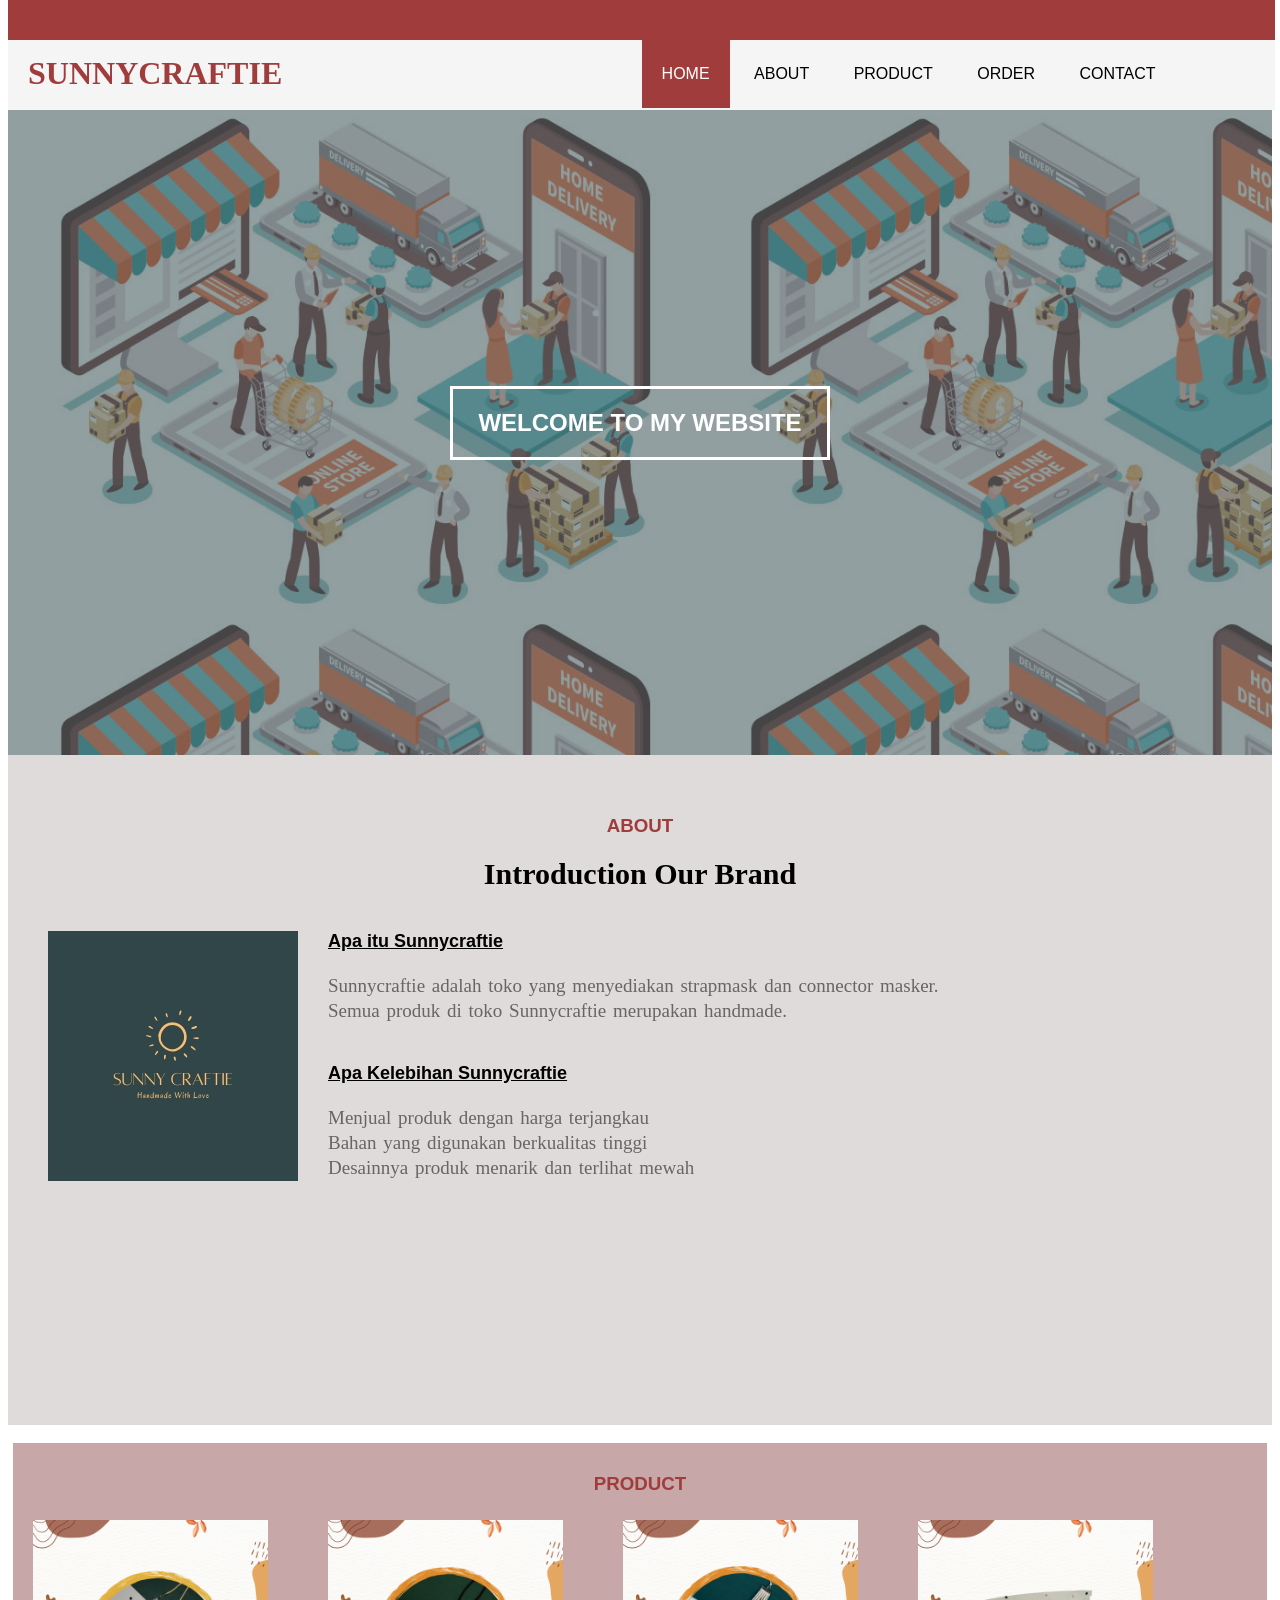
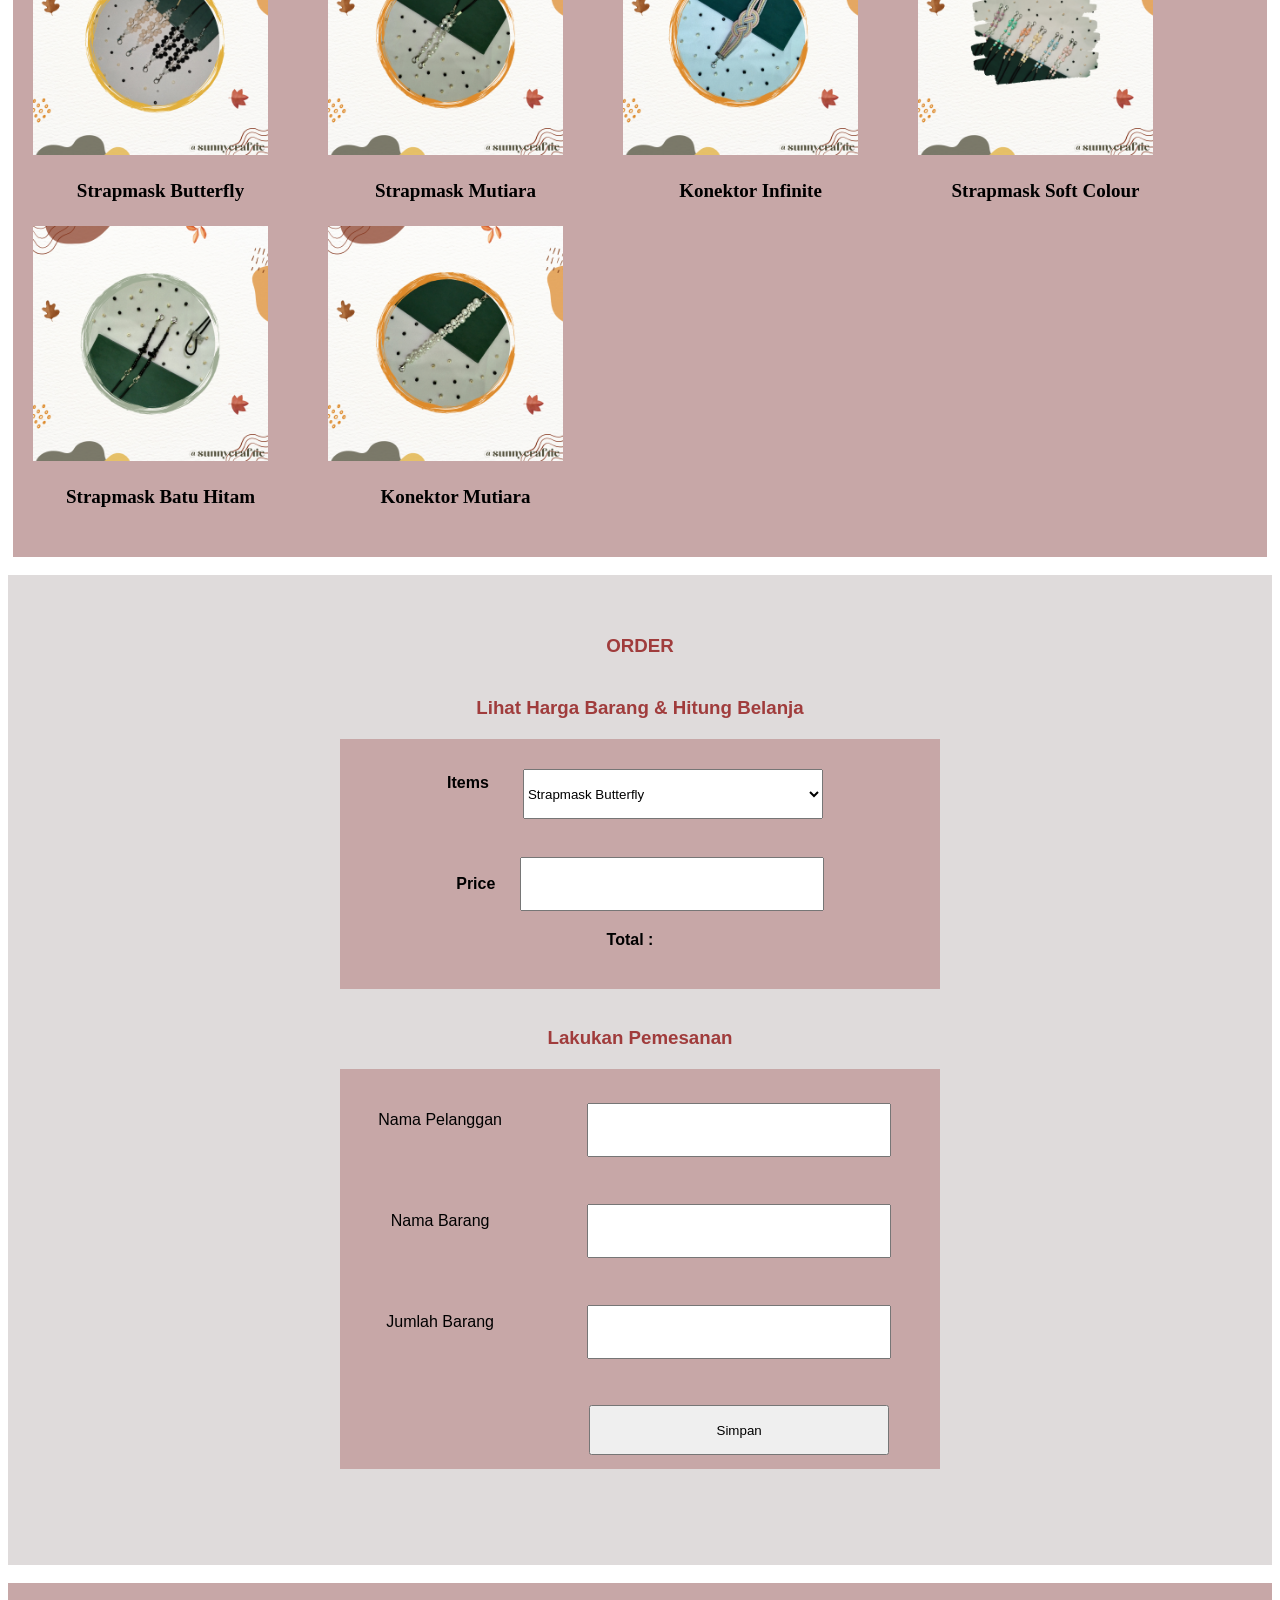
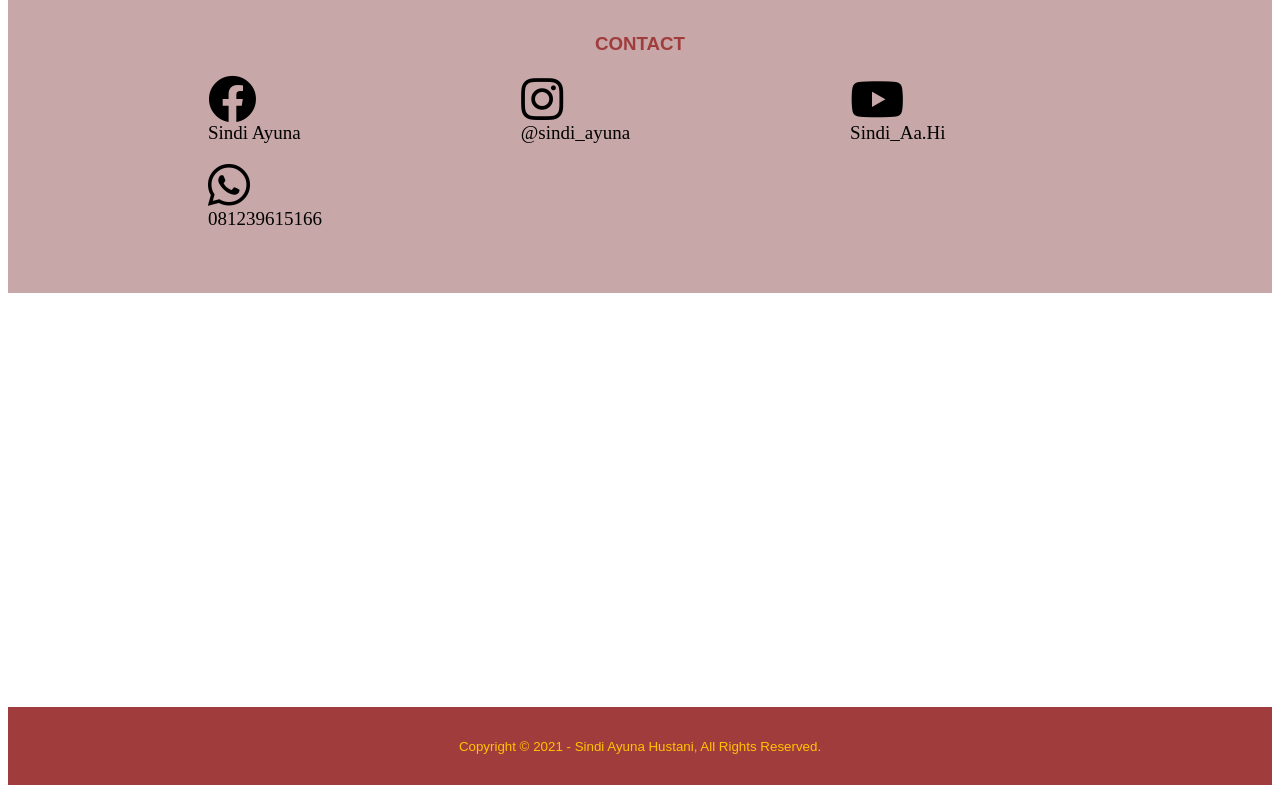
<file: uuu/index.html>
<!DOCTYPE html>
<html>
<head>
	<meta charset="utf-8">
	<meta name="viewport" content="width=device-width, initial-scale=1">
	<title>Sindi Ayuna Hustani</title>
	<link rel="stylesheet" type="text/css" href="stylesheet.css">
	<link rel="stylesheet" type="text/css" href="https://cdnjs.cloudflare.com/ajax/libs/font-awesome/5.15.3/css/all.min.css">
</head>
<body>
	<!-- header -->
	<header>
		<div class="navbar"></div>
		<div class="container">
		<h1><a href="main.php"></a>SUNNYCRAFTIE</h1>
		<ul>
			<li class="active"><a href="main.php">HOME</a></li>
            <li><a href="about.html">ABOUT</a></li>
			<li><a href="product.html">PRODUCT</a></li>
			<li><a href="order.php">ORDER</a></li>
			<li><a href="contact.html">CONTACT</a></li>
		</ul>
		</div>
	</header>

	<!-- banner -->
	<section class="banner">
		<h2 id="home">WELCOME TO MY WEBSITE</h2>
	</section>
	<!-- about -->
	<section class="about">
		<div class="container">
			<h3>ABOUT</h3>
            <h4>Introduction Our Brand</h4>
            <img src="foto/sun.jpeg" width="250px" alt="">
            <span><b><u>Apa itu Sunnycraftie</u></b><span>
            <br><br>
            <p>Sunnycraftie adalah toko yang menyediakan strapmask dan connector masker. Semua produk di toko Sunnycraftie merupakan handmade.</p>
            <br>
            <span><b><u>Apa Kelebihan Sunnycraftie</u></b><span>
            <br><br>
            <p> Menjual produk dengan harga terjangkau<br>
                Bahan yang digunakan berkualitas tinggi<br>
                Desainnya produk menarik dan terlihat mewah<br>
            </p>
		</div>
	</section>
	<br>
    <section class="product">
        <div class="container">
            <h3>PRODUCT</h3>
		<ul>
			<li><img src="foto/1.png"><b><p>Strapmask Butterfly</p></b></li>
            <li><img src="foto/2.png"><b><p>Strapmask Mutiara</p></b></li>
            <li><img src="foto/3.png"><b><p>Konektor Infinite </p></b></li>
            <li><img src="foto/4.png"><b><p>Strapmask Soft Colour</p></b></li>
            <li><img src="foto/5.png"><b><p>Strapmask Batu Hitam</p></b></li>
            <li><img src="foto/6.png"><b><p>Konektor Mutiara</p></b></li>
		</ul>
        </div>
    </section>
	<br>
	<section class="order">
		<div class="container">
			<h3>ORDER</h3>
			<h3>Lihat Harga Barang & Hitung Belanja</h3>
			<form>
				<div class="flexList">
					<label><b> Items </b></label>
					<select onchange="calculateAmount(this.value);" required>
						<option value="25000">Strapmask Butterfly</option>
						<option value="10000">Strapmask Mutiara</option>
						<option value="10000">Konektor Infinite</option>
						<option value="10000">Strapmask Soft Colour</option>
						<option value="10000">Strapmask Batu Hitam</option>
						<option value="80000">Konektor Mutiara</option> 
					</select>
				</div>
				<br>
				<label><b> Price </b></label>
				<input id="tot_amount" type="number" readonly>
				<br><br>
				<label><b> Total : </b></label>
				<span id="total"></span>
			</form>
			<br>
            <h3>Lakukan Pemesanan</h3>
    <form action="" method="post">
    <table>
        <tr>
            <td width="150"> Nama Pelanggan</td>
            <td> <input type="text" name="kode_barang"> </td>
        </tr>
        <tr>
            <td width="150"> Nama Barang </td>
            <td> <input type="text" name="nama_barang"> </td>
        </tr>
        <tr>
            <td width="150"> Jumlah Barang </td>
            <td> <input type="text" name="harga_barang"> </td>
        </tr>
        <tr>
            <td></td>
            <td width="150"><input type="submit" name="proses" value="Simpan"> </td>
        </tr>
    </table>
    </form>
	</div>
	</section>
	<br>
    <section class="contact">
        <div class="container">
            <h3>CONTACT</h3>
			<ul>
				<li><a href="#"><i class="fab fa-facebook fa-3x"><p>Sindi Ayuna</p></i></a></li>
				<li><a href="#"><i class="fab fa-instagram fa-3x"><p>@sindi_ayuna</p></i></a></li>
				<li><a href="#"><i class="fab fa-youtube fa-3x"><p>Sindi_Aa.Hi</p></i></a></li>
				<li><a href="#"><i class="fab fa-whatsapp fa-3x"><p>081239615166</p></i></a></li>
			</ul>
		</div>
    </section>
    <br><br><br><br><br><br><br><br><br><br><br><br><br><br><br><br><br><br><br><br><br><br><br>

	<!-- footer -->
	<footer>
		<div class="container">
			<small> Copyright &copy; 2021 - Sindi Ayuna Hustani, All Rights Reserved.</small>
		</div>
	</footer>

	<!--Javascript-->
	<script src="order.js"></script>
</body>
</html>
</file>
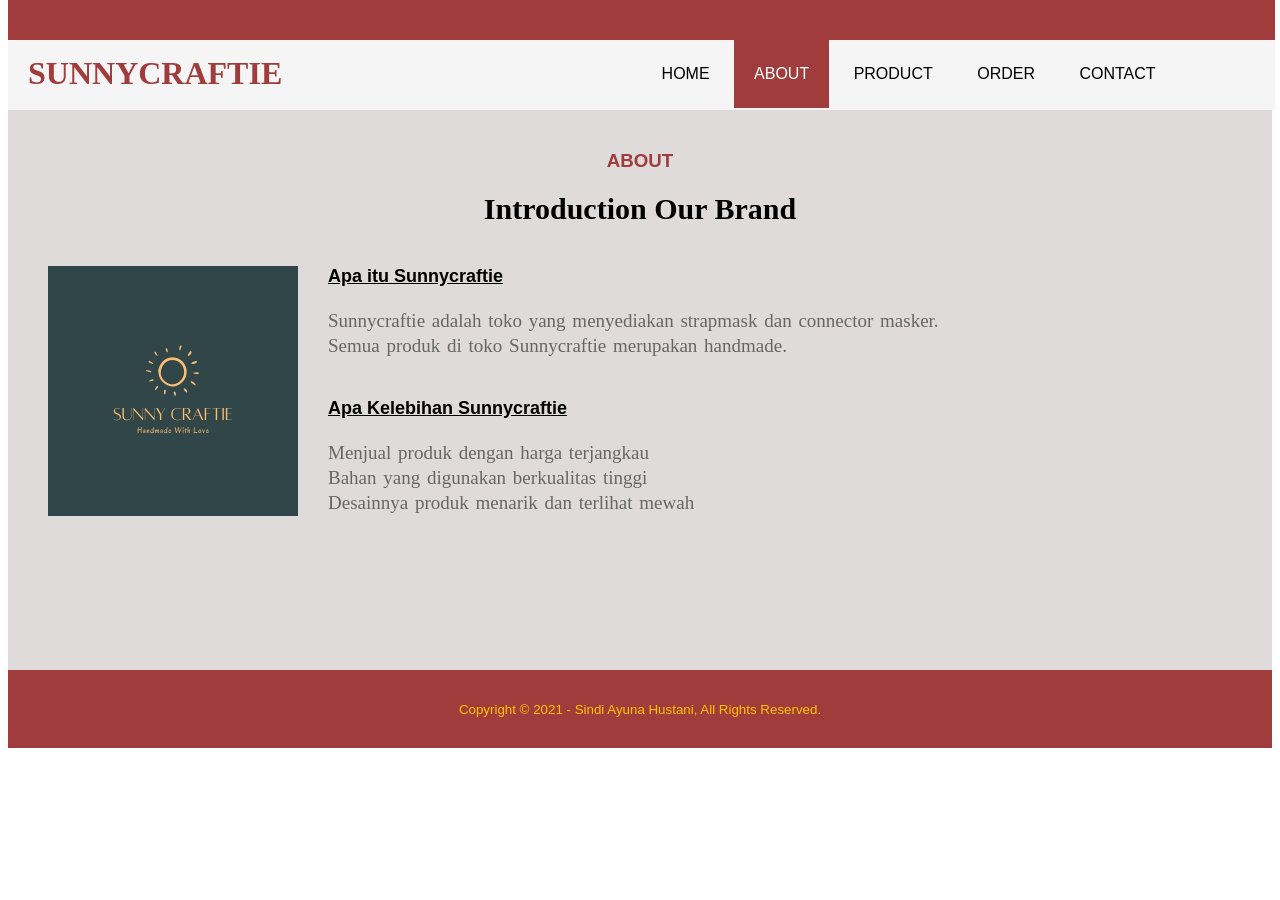
<file: uuu/about.html>
<!DOCTYPE html>
<html>
<head>
	<meta charset="utf-8">
	<meta name="viewport" content="width=device-width, initial-scale=1">
	<title>Sindi Ayuna Hustani</title>
	<link rel="stylesheet" type="text/css" href="stylesheet.css">
	<link rel="stylesheet" type="text/css" href="https://cdnjs.cloudflare.com/ajax/libs/font-awesome/5.15.3/css/all.min.css">
</head>
<body>

	<!-- header -->
	<header>
		<div class="navbar"></div>
		<div class="container">
		<h1><a href="main.php"></a>SUNNYCRAFTIE</h1>
		<ul>
			<li><a href="main.php">HOME</a></li>
            <li class="active"><a href="about.html">ABOUT</a></li>
			<li><a href="product.html">PRODUCT</a></li>
			<li><a href="order.php">ORDER</a></li>
			<li><a href="contact.html">CONTACT</a></li>
		</ul>
		</div>
	</header>
	<!-- about -->
	<section class="about">
		<div class="container">
            <br><br><br><br><br>
			<h3>ABOUT</h3>
            <h4>Introduction Our Brand</h4>
            <img src="foto/sun.jpeg" width="250px" alt="">
            <span><b><u>Apa itu Sunnycraftie</u></b><span>
            <br><br>
            <p>Sunnycraftie adalah toko yang menyediakan strapmask dan connector masker. Semua produk di toko Sunnycraftie merupakan handmade.</p>
            <br>
            <span><b><u>Apa Kelebihan Sunnycraftie</u></b><span>
            <br><br>
            <p> Menjual produk dengan harga terjangkau<br>
                Bahan yang digunakan berkualitas tinggi<br>
                Desainnya produk menarik dan terlihat mewah<br>
            </p>
		</div>
	</section>

	<!-- footer -->
	<footer>
		<div class="container">
			<small> Copyright &copy; 2021 - Sindi Ayuna Hustani, All Rights Reserved.</small>
		</div>
	</footer>
</body>
</html>
</file>
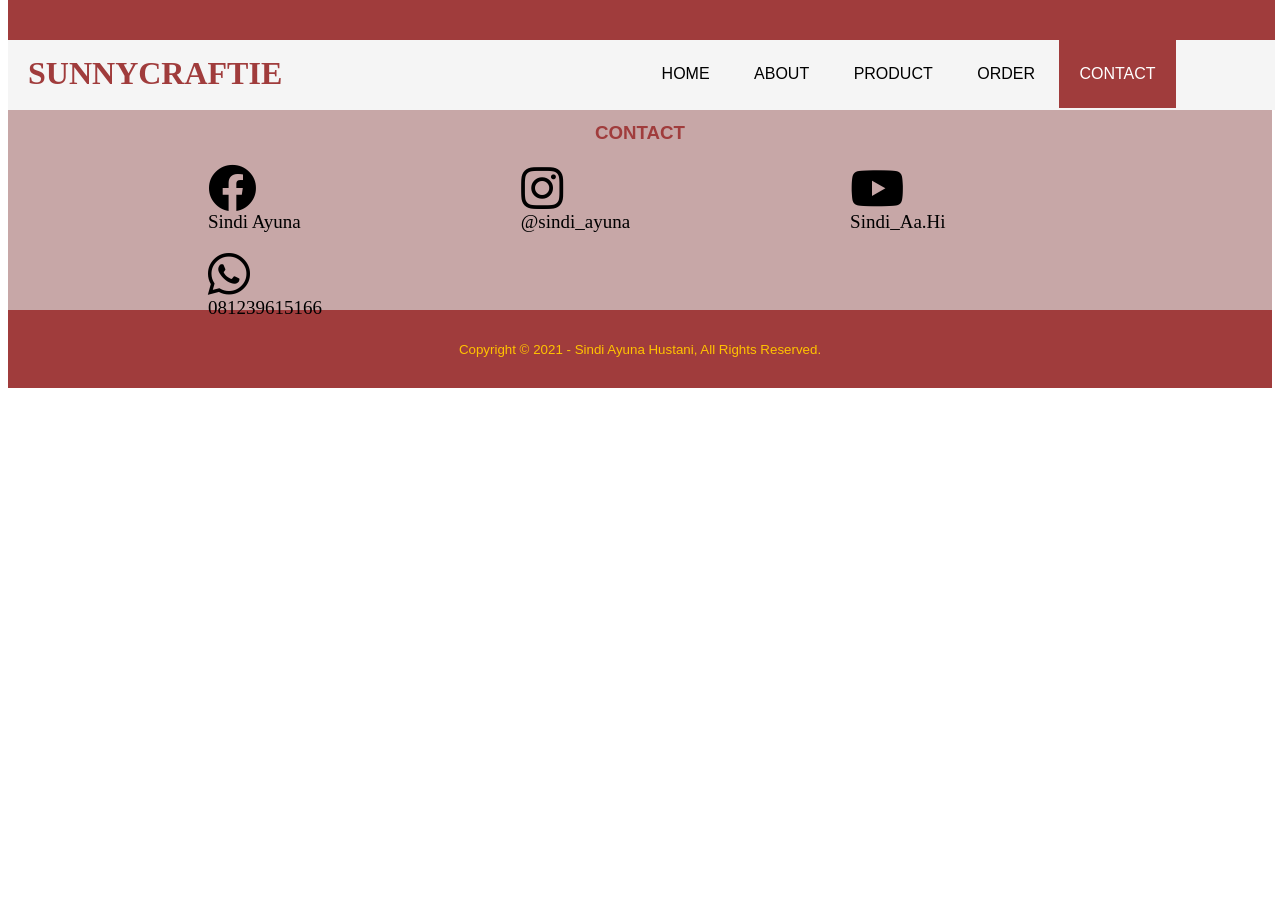
<file: uuu/contact.html>
<!DOCTYPE html>
<html>
<head>
	<meta charset="utf-8">
	<meta name="viewport" content="width=device-width, initial-scale=1">
	<title>Sindi Ayuna Hustani</title>
	<link rel="stylesheet" type="text/css" href="stylesheet.css">
	<link rel="stylesheet" type="text/css" href="https://cdnjs.cloudflare.com/ajax/libs/font-awesome/5.15.3/css/all.min.css">
</head>
<body>

	<!-- header -->
	<header>
		<div class="navbar"></div>
		<div class="container">
		<h1><a href="main.php"></a>SUNNYCRAFTIE</h1>
		<ul>
			<li><a href="index.html">HOME</a></li>
            <li><a href="about.html">ABOUT</a></li>
			<li><a href="product.html">PRODUCT</a></li>
			<li><a href="order.php">ORDER</a></li>
			<li class="active"><a href="contact.html">CONTACT</a></li>
		</ul>
		</div>
	</header>
    
    <section class="contact">
        <div class="container">
            <br><br><br><br>
            <h3>CONTACT</h3>
			<ul>
				<li><a href="#"><i class="fab fa-facebook fa-3x"><p>Sindi Ayuna</p></i></a></li>
				<li><a href="#"><i class="fab fa-instagram fa-3x"><p>@sindi_ayuna</p></i></a></li>
				<li><a href="#"><i class="fab fa-youtube fa-3x"><p>Sindi_Aa.Hi</p></i></a></li>
				<li><a href="#"><i class="fab fa-whatsapp fa-3x"><p>081239615166</p></i></a></li>
			</ul>
		</div>
    </section>

	<!-- footer -->
	<footer>
		<div class="container">
			<small> Copyright &copy; 2021 - Sindi Ayuna Hustani, All Rights Reserved.</small>
		</div>
	</footer>
</body>
</html>
</file>
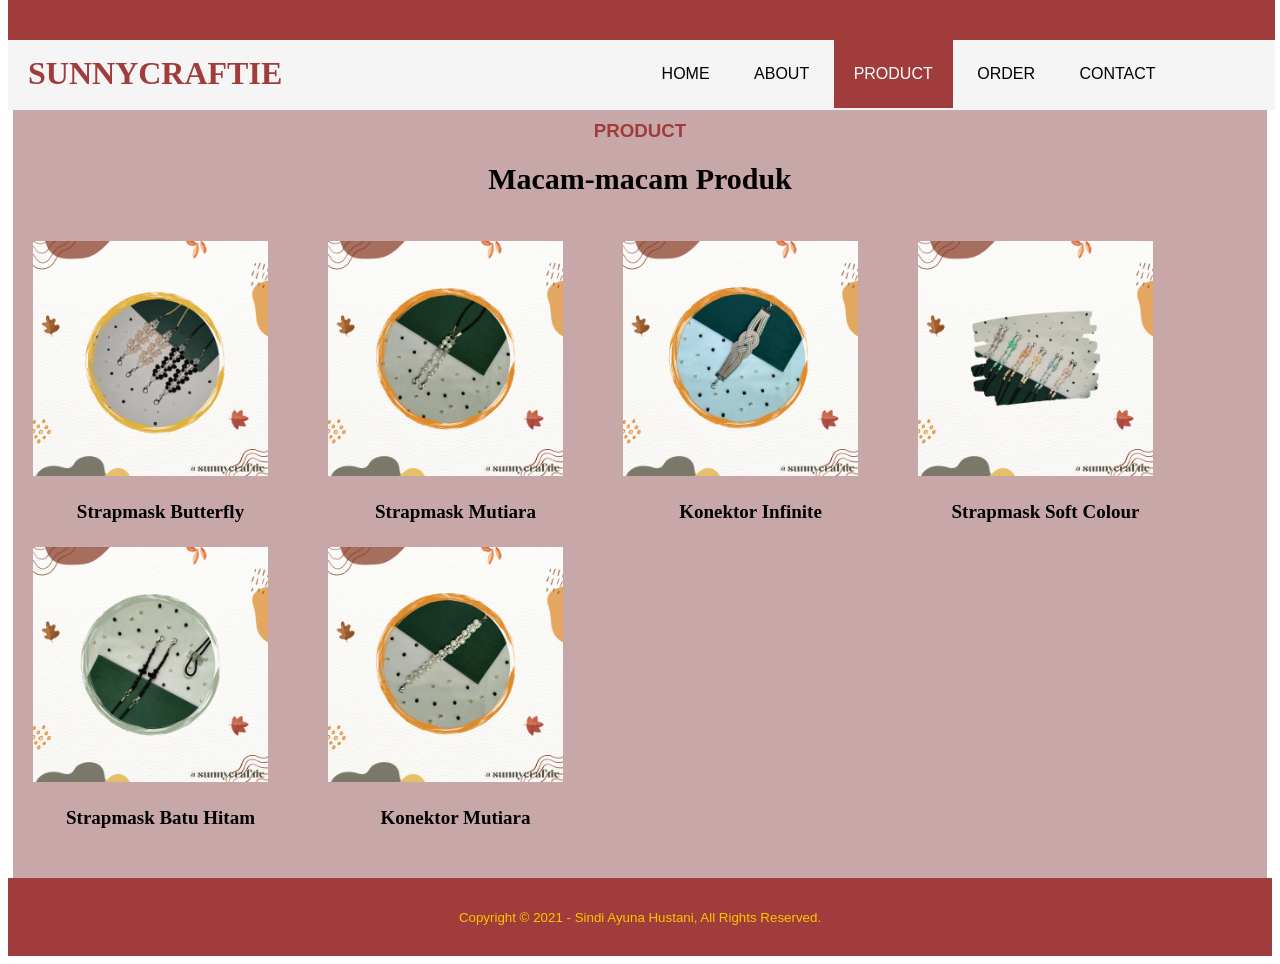
<file: uuu/product.html>
<!DOCTYPE html>
<html>
<head>
	<meta charset="utf-8">
	<meta name="viewport" content="width=device-width, initial-scale=1">
	<title>Sindi Ayuna Hustani</title>
	<link rel="stylesheet" type="text/css" href="style.css">
	<link rel="stylesheet" type="text/css" href="https://cdnjs.cloudflare.com/ajax/libs/font-awesome/5.15.3/css/all.min.css">
</head>
<body>

	<!-- header -->
	<header>
		<div class="navbar"></div>
		<div class="container">
		<h1><a href="main.php"></a>SUNNYCRAFTIE</h1>
		<ul>
			<li><a href="main.php">HOME</a></li>
            <li><a href="about.html">ABOUT</a></li>
			<li class="active"><a href="product.html">PRODUCT</a></li>
			<li><a href="order.php">ORDER</a></li>
			<li><a href="contact.html">CONTACT</a></li>
		</ul>
		</div>
	</header>
    <br>
    <section class="product">
        <div class="container">
            <br><br><br><br>
            <h3>PRODUCT</h3>
            <h4>Macam-macam Produk</h4>
		<ul>
			<li><img src="foto/1.png"><b><p>Strapmask Butterfly</p></b></li>
            <li><img src="foto/2.png"><b><p>Strapmask Mutiara</p></b></li>
            <li><img src="foto/3.png"><b><p>Konektor Infinite </p></b></li>
            <li><img src="foto/4.png"><b><p>Strapmask Soft Colour</p></b></li>
            <li><img src="foto/5.png"><b><p>Strapmask Batu Hitam</p></b></li>
            <li><img src="foto/6.png"><b><p>Konektor Mutiara</p></b></li>
		</ul>
        </div>
    </section>

	<!-- footer -->
	<footer>
		<div class="container">
			<small> Copyright &copy; 2021 - Sindi Ayuna Hustani, All Rights Reserved.</small>
		</div>
	</footer>
</body>
</html>
</file>
<file: uuu/stylesheet.css>
*{
	padding: 0;
	margin-top: 0;
	font-family: sans-serif;
}
a{
	color: inherit;
	text-decoration: none;
}
.navbar{
	margin: 0px;
	height: 40px;
	background-color:#a03c3c;
}
.container:after{
	content: " ";
	display: block;
	clear: both;
}
header{
	margin: 0px auto;
	z-index: 2;
	position: fixed;
	width: 99% ;
	height: 30px;
	bottom: 0px;
	top: 0px;
}
header .container{
	background-color: whitesmoke;
	height:70px;
}
header h1{
	float: left;
	padding: 15px 20px;
	color: #a03c3c;
	font-family: Georgia, 'Times New Roman', Times, serif;
}
header ul{
	width: 50%;
	float: right;
}
header ul li{
	display: inline-block;
}
header ul li a{
	padding: 25px 20px;
	display: inline-block;
}
header ul li a:hover{
	background-color: #a03c3c;
	color: #fff;
}
.active{
	background-color:#a03c3c;
	color: #fff;
}
.banner{
	margin-top: 110px;
	height: 65vh;
	background-image:url('foto/background.jpg');
	background-size: 690px;
    align-items: center;
	position: relative;
	display: flex;
	justify-content: center;
	align-items: center;
}
.banner:after{
	content: " ";
	display: block;
	position: absolute;
	top: 0;
	left: 0;
	right: 0;
	bottom: 0;
	background-color: rgba(73, 95, 97, 0.6);
}
.banner h2{
	color: #fff;
	z-index: 1;
	padding: 20px 25px;
	border: 3px solid #fff;
}
section{
	padding: 30px 0;
}
section h3{
	text-align: center;
	padding: 20px 0;
	color: #a03c3c;
}
.about p{
	color: #666;
	word-spacing: 2px;
	line-height: 25px;
	padding-right: 300px;
}
.contact{
	background-color: #c7a7a7;
	height: 250px;
}
footer{
	padding: 30px 0;
	background-color: #a03c3c;
	color: #FFC300;
	text-align: center;
}
h4{
    text-align: center;
    font-size: 30px;
    font-family: Georgia;
}
h3{
	margin-bottom: 0px;
}
.about img{
    float: left;
    padding-right: 30px;
	padding-left: 40px;
}
span{
    font-size: 18px;
    font-family: 'Times New Roman';
}
.container p{
    font-size: 19px;
    font-family: 'Times New Roman';
}
.about{
	padding-top: 40px;
    height: 600px;
    background-color: rgb(223, 219, 219);
}
.product{
    margin-left: 5px;
    margin-right: 5px;
   background-color:#c7a7a7;
}
.product h3{
    padding-top: 0px;
}
.product img{
    float: left;
    width: 235px;
	padding-left: 20px;
    padding-right: 40px;
    padding-bottom: 25px;
	padding-top: 5px;
    align-content: space-between;
}
.product ul li{
	list-style: none;
	float: left;
	text-align: center;
}
.contact ul li{
	float: left;
	padding-right: 20px;
	list-style: none;
	margin-left: 200px;
	
}
.order{
    height: 930px;
	text-align: center;
	background-color:rgb(223, 219, 219);
}
.order .container{
	padding: 10px 30px; 
	display: inline-block; 
}
.flexList{
	display : flex; 
	justify-content: space-around;
	padding-right: 110px;
	margin-left: 100px;

}
label{
	padding-right: 20px;
	margin-top: 35px;
}
input{
	width: 300px;
	height: 50px;
	margin-top: 20px;
}
select{
	width: 300px;
	height: 50px;
	margin-top: 30px;
}
form{
	background-color:#c7a7a7;
	width: 600px;
	height: 250px;
}
table{
    background-color:#c7a7a7;
    width: 600px;
	height: 400px;
}
</file>
<file: uuu/style.css>
*{
	padding: 0;
	margin-top: 0;
	font-family: sans-serif;
}
a{
	color: inherit;
	text-decoration: none;
}
.navbar{
	margin: 0px;
	height: 40px;
	background-color:#a03c3c;
}
.container:after{
	content: " ";
	display: block;
	clear: both;
}
header{
	margin: 0px auto;
	z-index: 2;
	position: fixed;
	width: 99% ;
	height: 30px;
	bottom: 0px;
	top: 0px;
}
header .container{
	background-color: whitesmoke;
	height:70px;
}
header h1{
	float: left;
	padding: 15px 20px;
	color: #a03c3c;
	font-family: Georgia, 'Times New Roman', Times, serif;
}
header ul{
	width: 50%;
	float: right;
}
header ul li{
	display: inline-block;
}
header ul li a{
	padding: 25px 20px;
	display: inline-block;
}
header ul li a:hover{
	background-color: #a03c3c;
	color: #fff;
}
.active{
	background-color:#a03c3c;
	color: #fff;
}
.banner{
	margin-top: 110px;
	height: 65vh;
	background-image:url('foto/background.jpg');
	background-size: 690px;
    align-items: center;
	position: relative;
	display: flex;
	justify-content: center;
	align-items: center;
}
.banner:after{
	content: " ";
	display: block;
	position: absolute;
	top: 0;
	left: 0;
	right: 0;
	bottom: 0;
	background-color: rgba(73, 95, 97, 0.6);
}
.banner h2{
	color: #fff;
	z-index: 1;
	padding: 20px 25px;
	border: 3px solid #fff;
}
section{
	padding: 30px 0;
}
section h3{
	text-align: center;
	padding: 20px 0;
	color: #a03c3c;
}
.about p{
	color: #666;
	word-spacing: 2px;
	line-height: 25px;
	padding-right: 300px;
}
.contact{
	background-color: #c7a7a7;
	height: 250px;
}
footer{
	padding: 30px 0;
	background-color: #a03c3c;
	color: #FFC300;
	text-align: center;
}
h4{
    text-align: center;
    font-size: 30px;
    font-family: Georgia;
}
h3{
	margin-bottom: 0px;
}
.about img{
    float: left;
    padding-right: 30px;
	padding-left: 40px;
}
span{
    font-size: 18px;
    font-family: 'Times New Roman';
}
.container p{
    font-size: 19px;
    font-family: 'Times New Roman';
}
.about{
	padding-top: 40px;
    height: 600px;
    background-color: rgb(223, 219, 219);
}
.product{
    margin-left: 5px;
    margin-right: 5px;
   background-color:#c7a7a7;
}
.product h3{
    padding-top: 0px;
}
.product img{
    float: left;
    width: 235px;
	padding-left: 20px;
    padding-right: 40px;
    padding-bottom: 25px;
	padding-top: 5px;
    align-content: space-between;
}
.product ul li{
	list-style: none;
	float: left;
	text-align: center;
}
.contact ul li{
	float: left;
	padding-right: 20px;
	list-style: none;
	margin-left: 200px;
	
}
.order{
	text-align: center;
	background-color:rgb(223, 219, 219);
}
.order .container{
	padding: 10px 30px; 
	display: inline-block; 
}
.flexList{
	display : flex; 
	justify-content: space-around;
	padding-right: 110px;
	margin-left: 100px;

}
label{
	padding-right: 20px;
	margin-top: 35px;
}
input{
	width: 300px;
	height: 50px;
	margin-top: 20px;
}
select{
	width: 300px;
	height: 50px;
	margin-top: 30px;
}
form{
	background-color:#c7a7a7;
	width: 600px;
	height: 250px;
}
table{
    background-color:#c7a7a7;
    align-items: center;
    margin: 140px 450px;
    padding-top: 20px;
    padding-bottom: 20px;
    padding-left: 30px;
    padding-right: 30px;
    border-radius: 20px;
}
</file>
